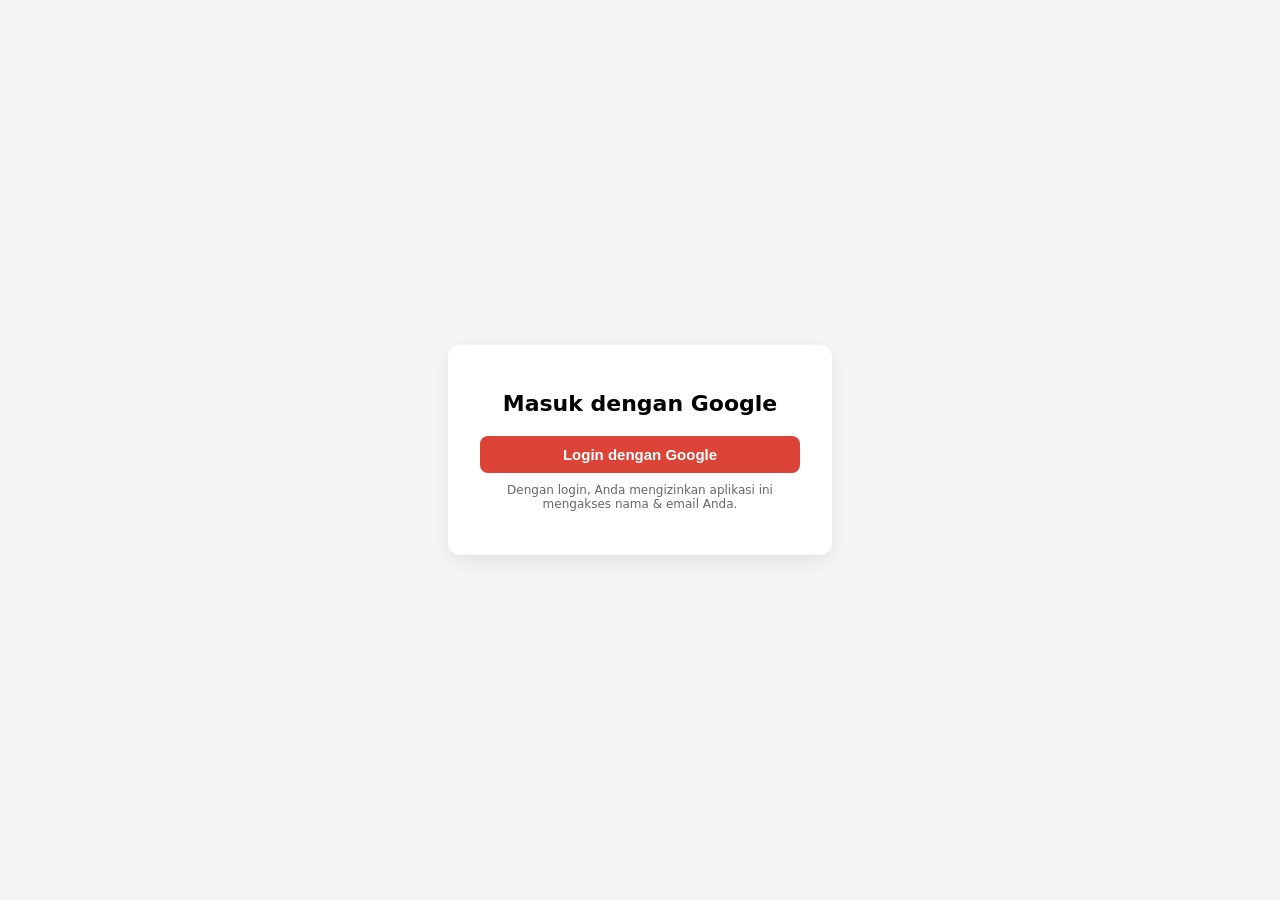
<file: index.html>
<!DOCTYPE html>
<html lang="id">
<head>
  <meta charset="UTF-8" />
  <meta name="viewport" content="width=device-width, initial-scale=1.0" />
  <title>Login dengan Google</title>
  <link rel="stylesheet" href="style.css" />
</head>
<body>
  <div class="login-card">
    <h1>Masuk dengan Google</h1>

    <button id="googleLogin" class="btn google">Login dengan Google</button>

    <p class="small">
      Dengan login, Anda mengizinkan aplikasi ini mengakses nama & email Anda.
    </p>
  </div>

  <script src="script.js"></script>
</body>
</html>
</file>
<file: style.css>
body {
  font-family: system-ui, Arial, sans-serif;
  display: flex;
  height: 100vh;
  align-items: center;
  justify-content: center;
  background: #f3f5f7;
  margin: 0;
}

.login-card {
  background: #fff;
  padding: 32px;
  border-radius: 12px;
  box-shadow: 0 6px 20px rgba(0,0,0,0.08);
  width: 320px;
  text-align: center;
}

h1 {
  font-size: 22px;
  margin-bottom: 20px;
}

.btn {
  display: block;
  width: 100%;
  border: none;
  color: white;
  font-weight: bold;
  padding: 10px;
  border-radius: 8px;
  margin: 8px 0;
  cursor: pointer;
  font-size: 15px;
  transition: transform .1s ease, opacity .2s;
}

.btn:hover {
  transform: scale(1.03);
  opacity: 0.9;
}

.google { background: #db4437; }

.small {
  font-size: 12px;
  color: #666;
  margin-top: 10px;
}
</file>
